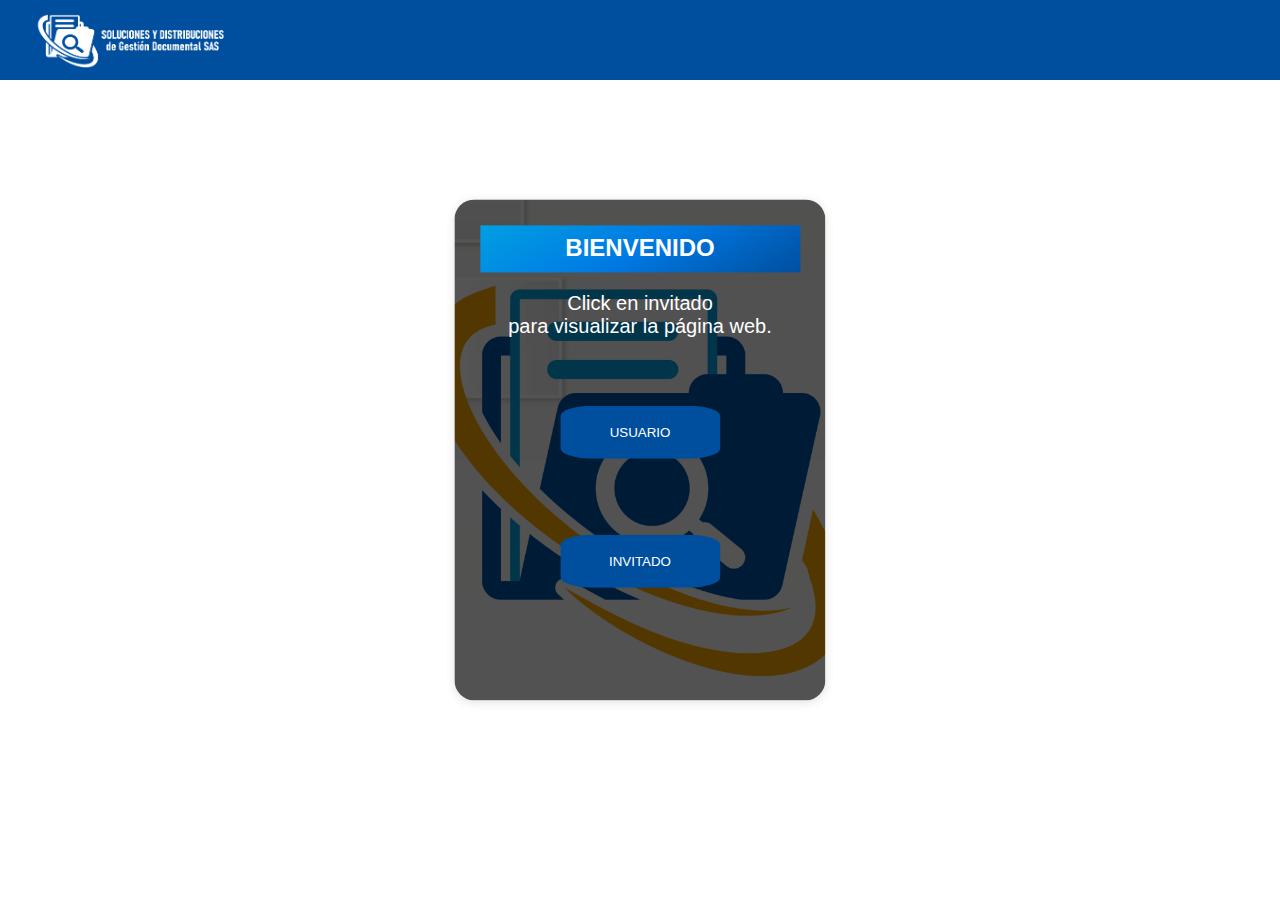
<file: index.html>
<!DOCTYPE html>
<html lang="es">

<head>
    <meta charset="UTF-8">
    <meta name="viewport" content="width=device-width, initial-scale=1.0">
    <title>G. Documental S.A.S</title>
    <link rel="icon" href="logo Soluciones PERFIL.png">
    <link rel="stylesheet" href="style_bv.css">
    <link rel="stylesheet" type="text/css" href="Iconos.css">
</head>

<body>
    <header class="header">
        <img id="logo" src="logo Soluciones Horizontal BLANCO.png"> 
    </header>
    <article>
         <div class="login-container">
            <div class="header_login">
                <h2>BIENVENIDO</h2>
            </div>
            <p>Click en invitado <br>para visualizar la página web.</p>
            <div>
                <a href="sesion.html"><button class="usuario">USUARIO</a></button>
            </div>
            <div>
                <a href="principal.html"><button class="invitado">INVITADO</a></button>
            <div>
        </div>
    </article>
</body>
</html>
</file>
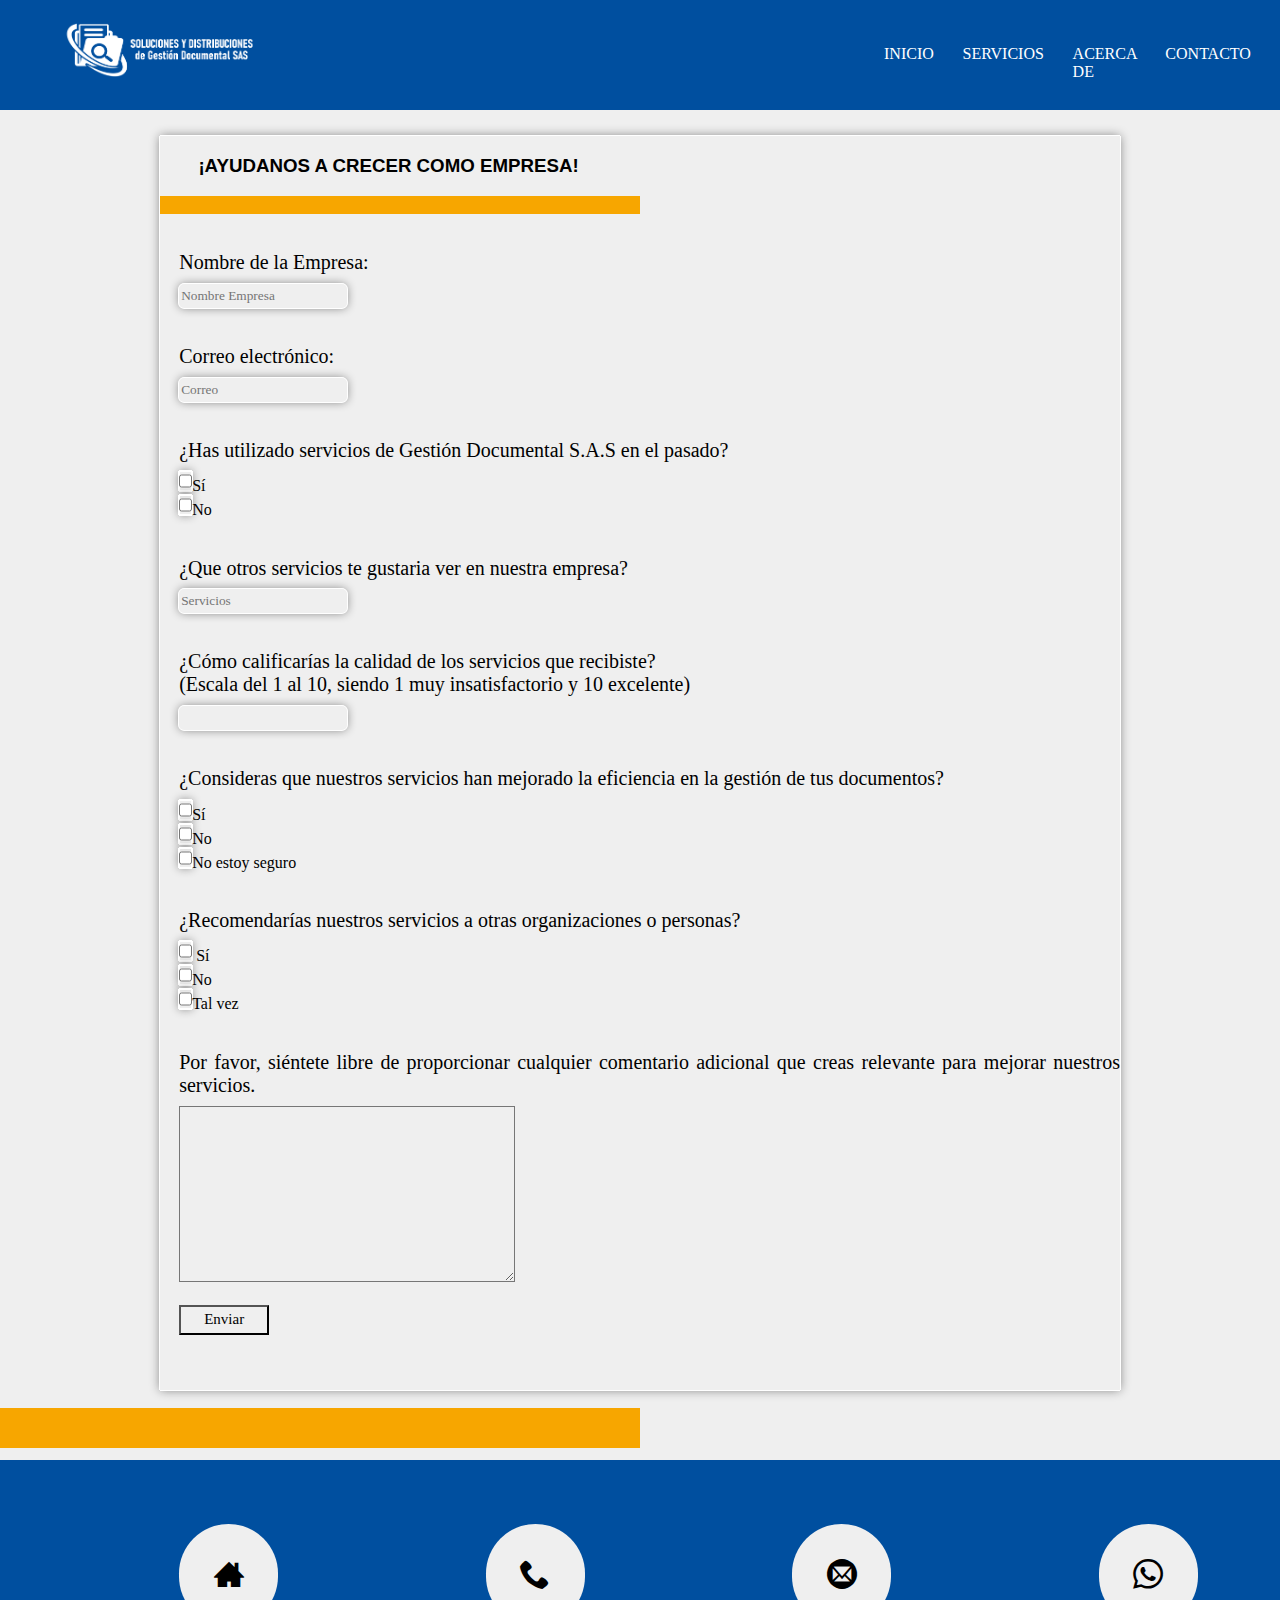
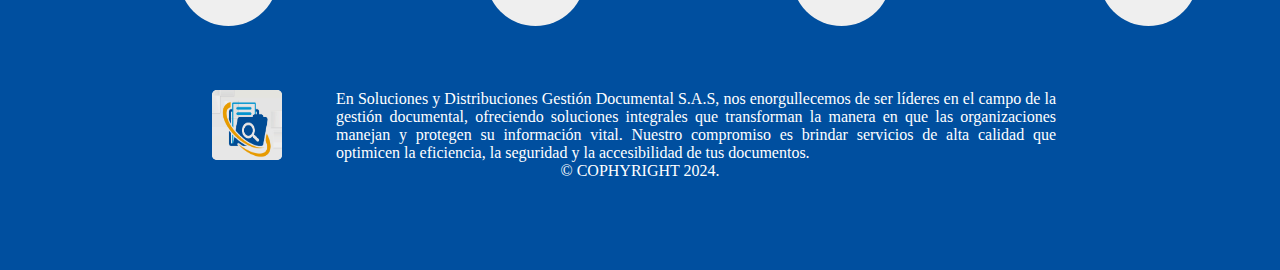
<file: Encuesta.html>
<!DOCTYPE html>
<html lang="es">

<head>
    <meta charset="UTF-8">
    <meta name="viewport" content="width=device-width, initial-scale=1.0">
    <title>G. Documental S.A.S</title>
    <link rel="icon" href="logo_sin_sombra.png">
    <link rel="stylesheet" href="Encuesta.css">
    <link rel="stylesheet" type="text/css" href="Iconos.css">
</head>

<body>
    <header class="headKFer">
        <a href="index.html"><img src="logo Soluciones Horizontal BLANCO.png" id="logo"></a>
        <nav class="barra-nav">
            <ul class="navegacion">
                <a href="index.html" class="a-off">
                    <li class="nav">INICIO</li>
                </a>
                <a href="SERVICIOS.html" class="a-off">
                    <li class="nav">SERVICIOS</li>
                </a>
                <a href="index.html" class="a-off">
                    <li class="nav">ACERCA DE</li>
                </a>
                <a href="#contacto" class="a-off">
                    <li class="nav">CONTACTO</li>
                </a>
            </ul>
        </nav>
    </header>
    <section id="fondo-3">
        <article class="box-imput">
            <h3>¡AYUDANOS A CRECER COMO EMPRESA!</h3>
            <hr class="hr-3">
            <form action="Encuesta.php" method="post">

                <label for="Empresa" class="Empresa">
                    <p class="p-text">Nombre de la Empresa:</p>
                </label>
                <input type="text" id="Empresa" name="empresa" maxlength="30" class="Empresa" placeholder="Nombre Empresa"><br>

                <label for="Correo">
                    <p class="p-text">Correo electrónico:</p>
                </label>
                <input type="email" id="Correo" name="correo" class="email" placeholder="Correo"><br>

                <label for="pregunta1">
                    <p class="p-text">¿Has utilizado servicios de Gestión Documental S.A.S en el pasado?</p>
                </label>
                <input type="checkbox" id="pregunta1_sí" name="check">Sí<br>
                <input type="checkbox" id="pregunta1_no" name="check" class="checkbox">No<br>

                <label for="Aspecto">
                    <p class="p-text">¿Que otros servicios te gustaria ver en nuestra empresa?</p>
                </label>
                <input type="text" id="Aspecto" name="text" class="text" placeholder="Servicios"><br>

                <label for="clasificacion">
                    <p class="p-text">¿Cómo calificarías la calidad de los servicios que recibiste?<br>(Escala del
                        1 al 10, siendo 1 muy insatisfactorio y 10 excelente)</p>
                </label>
                <input type="number" id="clasificacion" name="clasificacion" nim="1" max="10"><br>

                <label for="pregunta2">
                    <p class="p-text">¿Consideras que nuestros servicios han mejorado la eficiencia en la gestión de
                        tus documentos?</p>
                </label>
                <input type="checkbox" id="pregunta2_si" name="eficiencia">Sí<br>
                <input type="checkbox" id="preguntra2_no" class="checkbox" name="eficiencia">No<br>
                <input type="checkbox" id="pregunta2_no_estoy_seguro" class="checkbox" name="eficiencia">No estoy seguro<br>

                <label for="pregunta3">
                    <p class="p-text">¿Recomendarías nuestros servicios a otras organizaciones o personas?</p>
                </label>
                <input type="checkbox" id="pregunta3_si" name="recomendacion"> Sí<br>
                <input type="checkbox" id="pregunta3_no" name="recomendacion" class="checkbox">No<br>
                <input type="checkbox" id="pregunta3_tal_vez" name="recomendacion" class="checkbox">Tal vez<br>

                <label for="recomendaciones">
                    <p class="p-text">Por favor, siéntete libre de proporcionar cualquier comentario adicional
                        que creas relevante para mejorar nuestros servicios.</p>
                    </lable>
                    <textarea type="text" id="recomendaciones" name="recomendaciones" maxlength="500"
                        class="checkbox"></textarea><br>

                    <button type="submit" value="Enviar">Enviar</button>
            </form>
        </article>
    </section>
    <hr class="hr-2">
    <footer id="contacto">
        <section id="fondo-2">
            <div class="box-iconos">
                <a class="icon icon-home3" href="index.html"><span></span></a>
                <a class="icon icon-phone" href="tel:+573104858504"><span></span></a>
                <a class="icon icon-mail4" href="mailto:S.ddocumentalsas@gmail.com"><span></span></a>
                <a class="icon icon-whatsapp" href="https://wa.me/+573104858504"><span></span></a>
            </div>
            <div class="intro">
                <img src="logo_sin_sombra.png" class="in-logo">
                <p class="intro">En Soluciones y Distribuciones Gestión Documental S.A.S, nos enorgullecemos de ser
                    líderes en el campo de la gestión documental,
                    ofreciendo soluciones integrales que transforman la manera en que las organizaciones manejan y
                    protegen su información vital. Nuestro compromiso es brindar servicios de alta calidad que optimicen
                    la eficiencia, la seguridad y la accesibilidad de tus documentos.</p>
            </div>
            <div class="box-p">
                <p class="copy">© COPHYRIGHT 2024.</p>
            </div>
        </section>
    </footer>
</body>
</file>
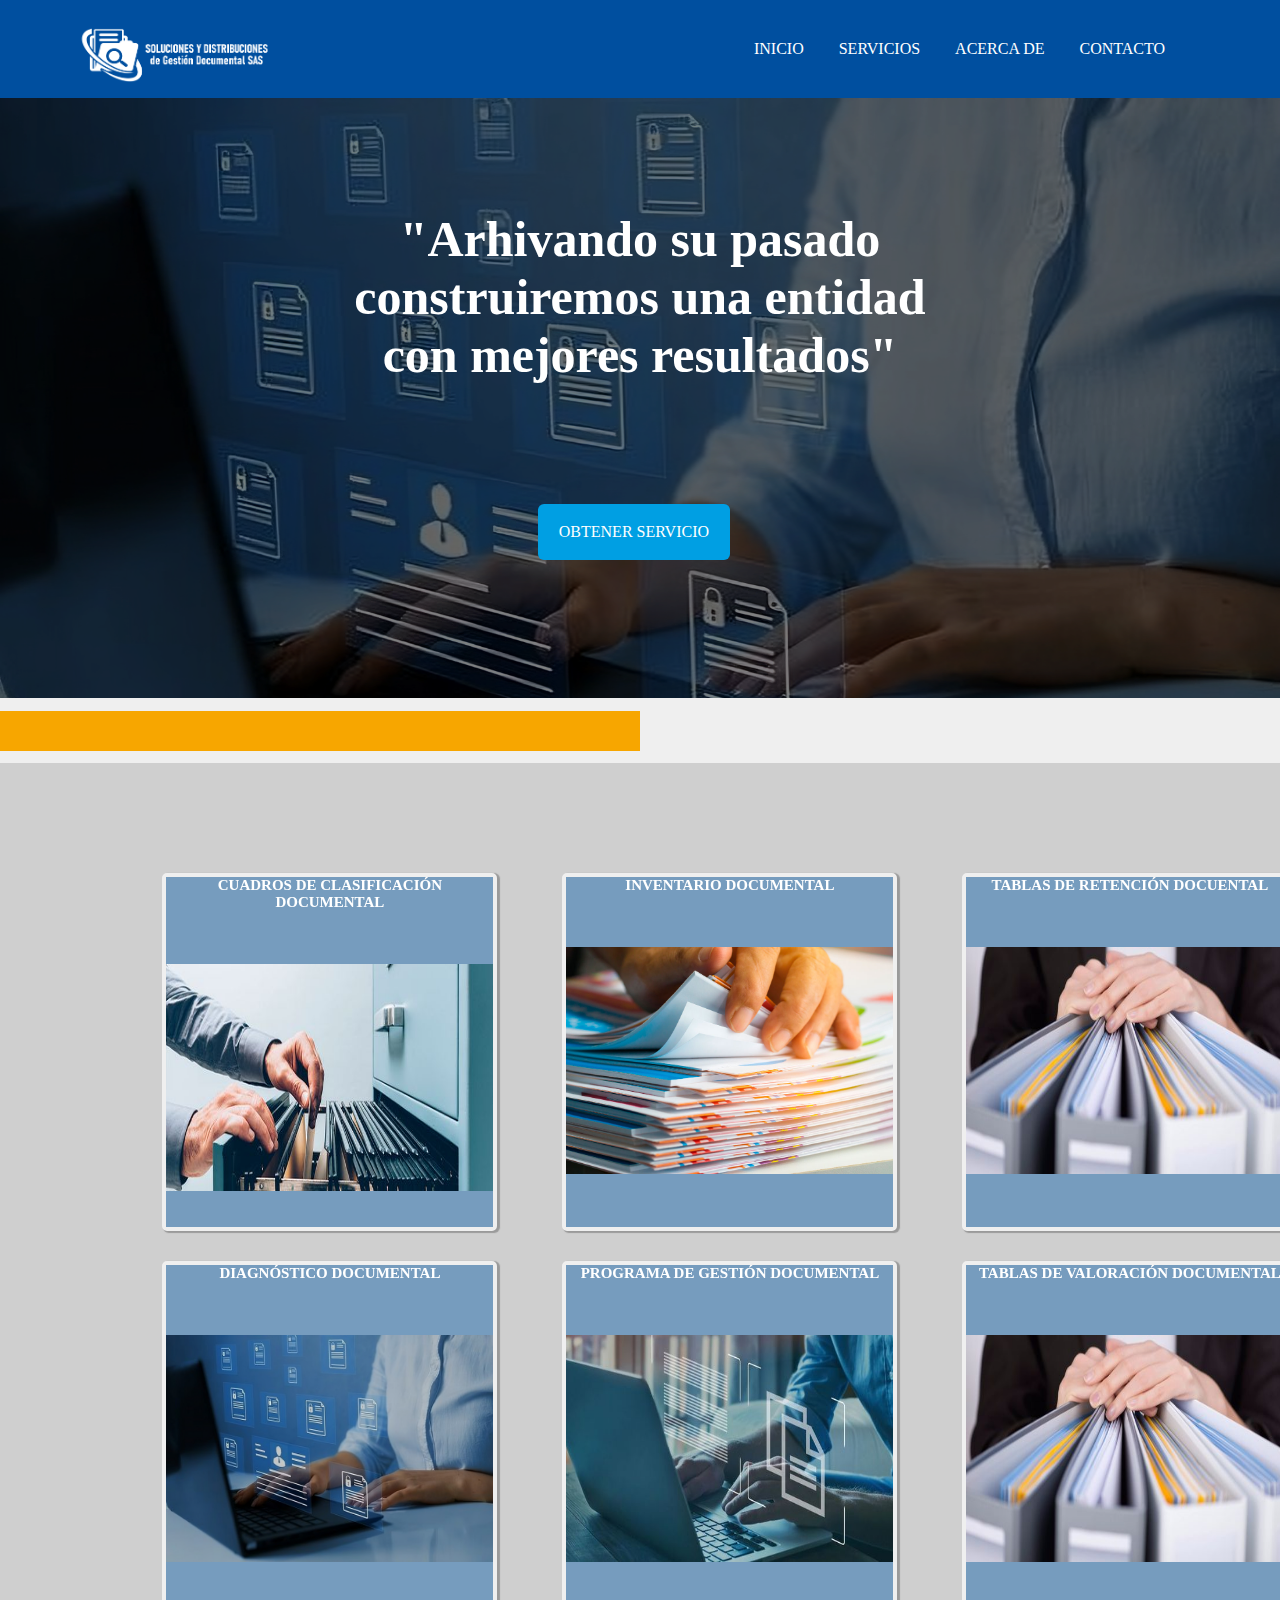
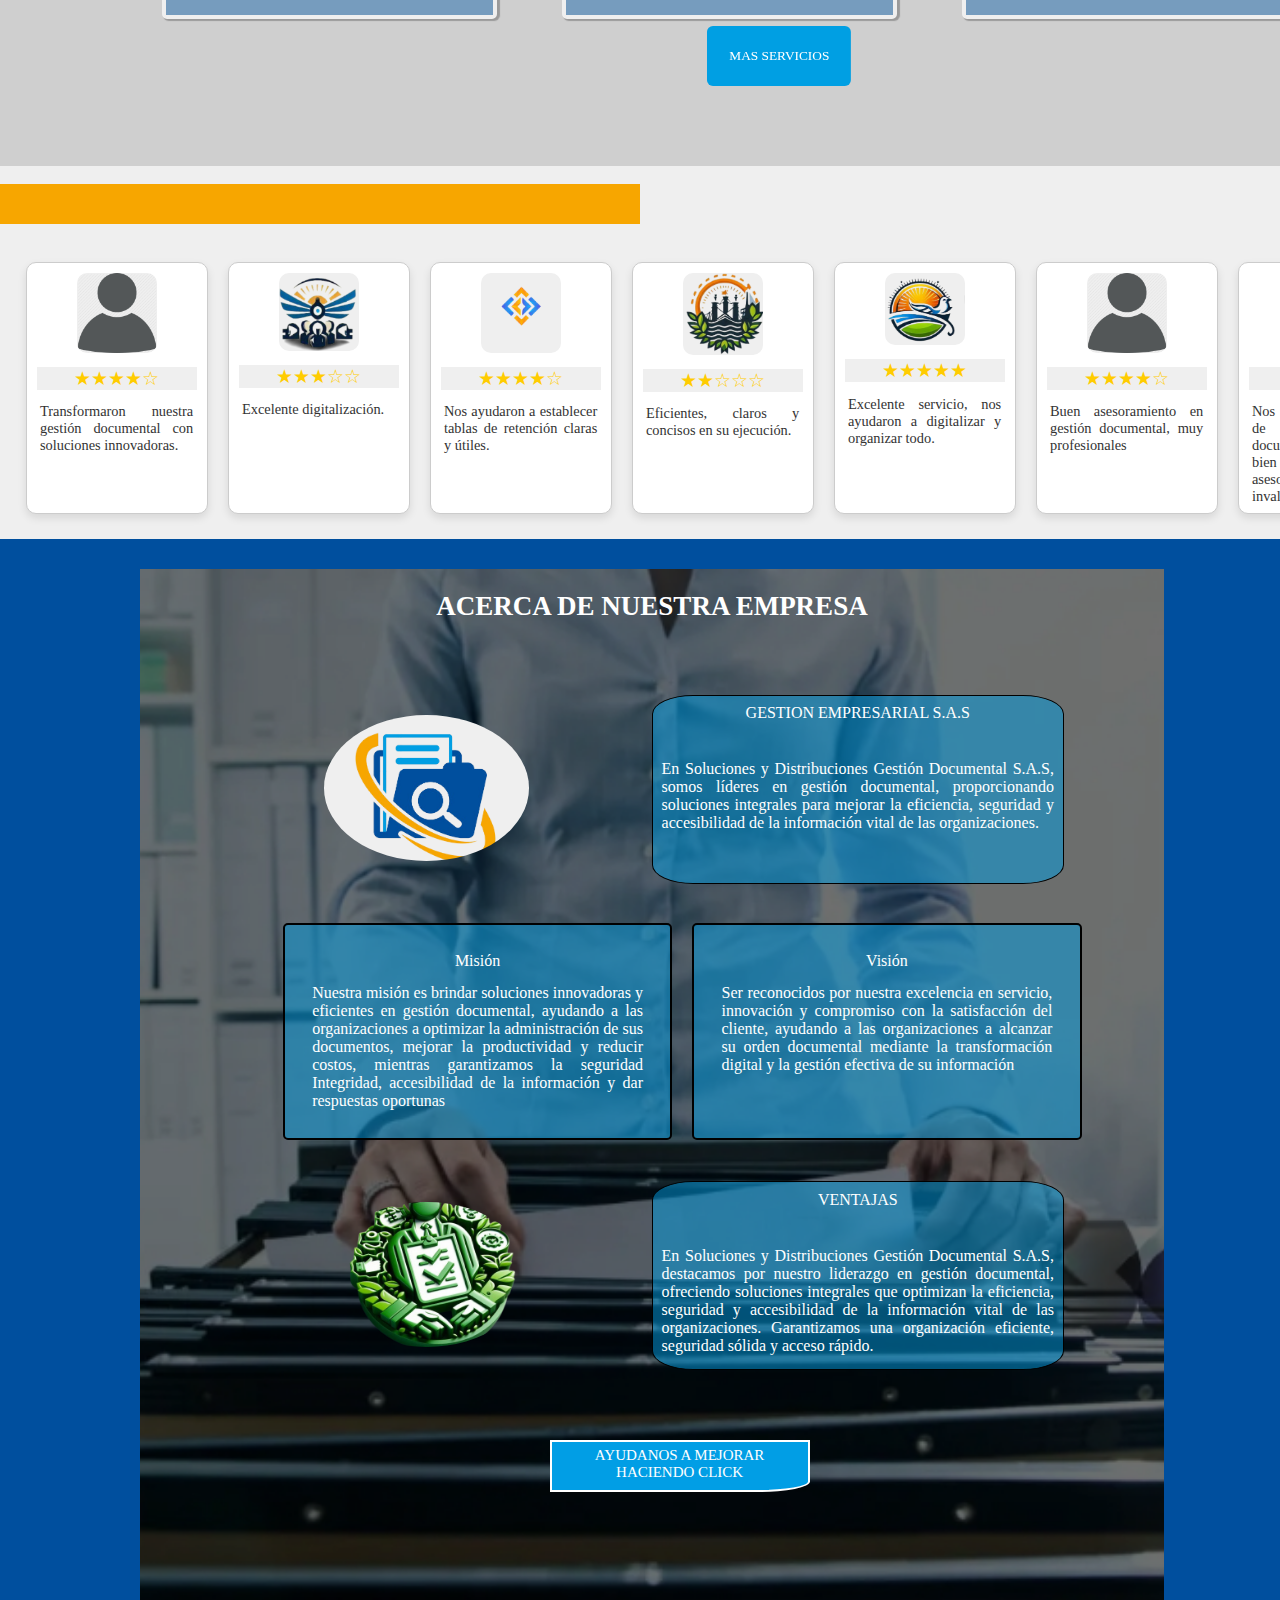
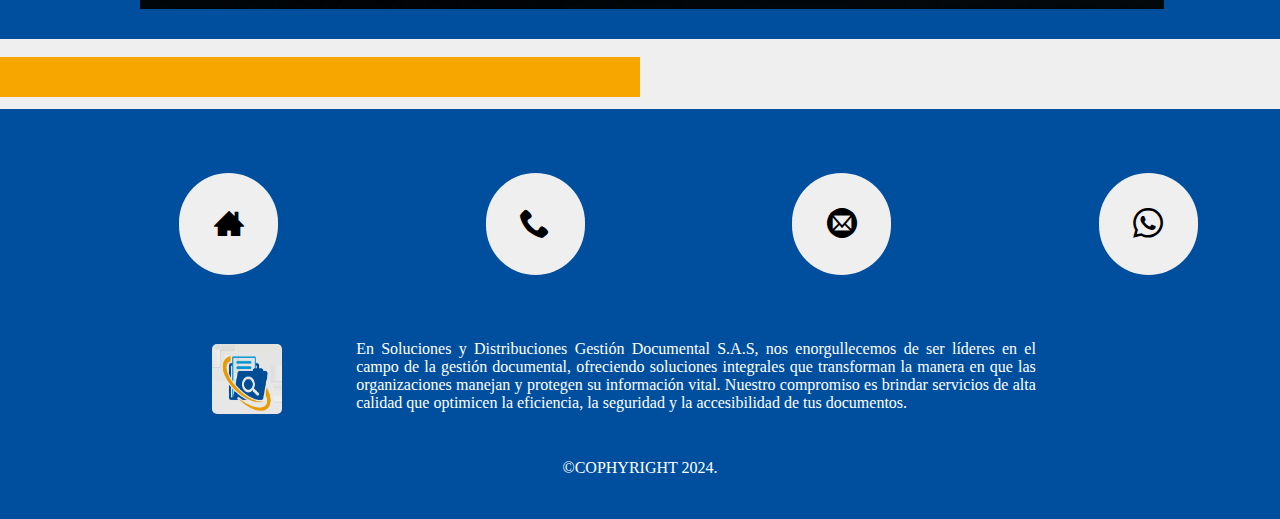
<file: principal.html>
<!DOCTYPE html>
<html lang="es">

<head>
    <meta charset="UTF-8">
    <meta name="viewport" content="width=device-width, initial-scale=1.0">
    <title>G. Documental S.A.S</title>
    <link rel="icon" href="logo_sin_sombra.png">
    <link rel="stylesheet" href="Style.css">
    <link rel="stylesheet" type="text/css" href="Iconos.css">
</head>

<body>
    <header class="headKFer">
        <img src="logo Soluciones Horizontal BLANCO.png" id="logo">
        <nav class="barra-nav">
            <ul class="navegacion">
                <a href="index.html" class="a-off">
                    <li class="nav">INICIO</li>
                </a>
                <a href="SERVICIOS.html" class="a-off">
                    <li class="nav">SERVICIOS</li>
                </a>
                <a href="#acercaDe" class="a-off">
                    <li class="nav">ACERCA DE</li>
                </a>
                <a href="#contacto" class="a-off">
                    <li class="nav">CONTACTO</li>
                </a>
            </ul>
        </nav>
    </header>
    <article>
        <div id="contenedor">
            <img src="BODY-FONDO.png" id="img-fondo">
            <div class="button-obtener">
                <a href="https://wa.me/+573104858504" class="button-servers">
                    <botton class="button-servers">OBTENER SERVICIO</botton>
                </a>
            </div>
        </div>
        <h4 class="lema">"Arhivando su pasado</h4>
        <h4 class="lema">construiremos una entidad</h4>
        <h4 class="lema">con mejores resultados"</h4>
    </article>
    <hr>
    <article id="fondo">
        <div class="caja-tarjetas">
            <div class="tarjeta">
                <div class="front">
                    <h5>CUADROS DE CLASIFICACIÓN DOCUMENTAL</h5>
                    <img src="Cuadros_clasificación.png">
                </div>
                <div class="back">
                    <p>Organiza y categoriza tu información de manera sistemática y eficiente. Optimiza tus procesos de
                        archivo y gestión, asegurando la coherencia y cumplimiento normativo. Simplifica la búsqueda y
                        recuperación de documentos clave.</p>
                    <a href="https://wa.me/+573104858504"><button class="tarjeta-obtener">OBTENER</a></button>
                    <button class="tarjeta-mas_informacion"><a href="SERVICIOS.html">MÁS INFORMACIÓN</a></button>
                </div>
            </div>
            <div class="tarjeta">
                <div class="front">
                    <h5>INVENTARIO DOCUMENTAL</h5>
                    <img src="inventario-documental.png">
                </div>
                <div class="back">
                    <p>Simplifica la gestión de tus documentos mediante una organización sistemática y eficiente.
                        Optimiza la ubicación y seguimiento de cada documento, asegurando una gestión transparente y
                        cumplimiento normativo. Agiliza la búsqueda y recuperación de información clave.</p>
                    <a href="https://wa.me/+573104858504"><button class="tarjeta-obtener">OBTENER</a></button>
                    <button class="tarjeta-mas_informacion"><a href="SERVICIOS.html">MÁS INFORMACIÓN</a></button>
                </div>
            </div>
            <div class="tarjeta">
                <div class="front">
                    <h5>TABLAS DE RETENCIÓN DOCUENTAL</h5>
                    <img src="tablas-reteencion.jpeg">
                </div>
                <div class="back">
                    <p>Simplifica la gestión de documentos con una estructura organizativa clara y sistemática. Optimiza
                        la retención y disposición de documentos, garantizando el cumplimiento normativo y la eficiencia
                        operativa. Facilita la identificación y eliminación segura de documentos obsoletos, mientras
                        proteges la información vital.</p>
                    <a href="https://wa.me/+573104858504"><button class="tarjeta-obtener">OBTENER</a></button>
                    <button class="tarjeta-mas_informacion"><a href="SERVICIOS.html">MÁS INFORMACIÓN</a></button>
                </div>
            </div>
            <div class="tarjeta">
                <div class="front">
                    <h5>DIAGNÓSTICO DOCUMENTAL</h5>
                    <img src="BODY-FONDO.png">
                </div>
                <div class="back">
                    <p>Identifica áreas de mejora y oportunidades para optimizar la organización, seguridad y
                        accesibilidad de tus documentos. Te proporcionaremos recomendaciones
                        personalizadas para fortalecer tus prácticas documentales y cumplir con los estándares
                        normativos.</p>
                    <a href="https://wa.me/+573104858504"><button class="tarjeta-obtener">OBTENER</a></button>
                    <button class="tarjeta-mas_informacion"><a href="SERVICIOS.html">MÁS INFORMACIÓN</a></button>
                </div>
            </div>
            <div class="tarjeta">
                <div class="front">
                    <h5>PROGRAMA DE GESTIÓN DOCUMENTAL</h5>
                    <img src="PROGRAMA.png">
                </div>
                <div class="back">
                    <p>Te ayudamos a optimizar la eficiencia, la seguridad y la accesibilidad de tus documentos. Desde
                        la creación y clasificación hasta la retención y eliminación segura, nuestro programa te
                        proporciona las herramientas y el apoyo necesarios para una gestión documental efectiva.</p>
                    <a href="https://wa.me/+573104858504"><button class="tarjeta-obtener">OBTENER</a></button>
                    <button class="tarjeta-mas_informacion"><a href="SERVICIOS.html">MÁS INFORMACIÓN</a></button>
                </div>
            </div>
            <div class="tarjeta">
                <div class="front">
                    <h5>TABLAS DE VALORACIÓN DOCUMENTAL</h5>
                    <img src="tablas-reteencion.jpeg">
                </div>
                <div class="back">
                    <p>Nuestras tablas te permiten clasificar y retener la información de manera adecuada y eficiente.
                        Con un enfoque personalizado, te ayudamos a identificar qué documentos deben conservarse y por
                        cuánto tiempo, y cuáles pueden ser eliminados de manera segura.</p>
                    <a href="https://wa.me/+573104858504"><button class="tarjeta-obtener">OBTENER</a></button>
                    <button class="tarjeta-mas_informacion"><a href="SERVICIOS.html">MÁS INFORMACIÓN</a></button>
                </div>
            </div>
         <a href="SERVICIOS.html" class="mas_servicios_a">
            <button class="mas_servicios">MAS SERVICIOS</button>
         </a>
        </div>
    </article>
    <hr class="hr-2">
    <article alt="here reseñas">
        <div class="carousel-container">
            <div class="carousel">
                <div class="card">
                    <img src="unknown-person.png" alt="Empresa 1">
                    <div class="stars">
                        ★★★★☆
                    </div>
                    <p> Transformaron nuestra gestión documental con soluciones innovadoras.</p>
                </div>
                <div class="card">
                    <img src="empresa1.png" alt="Empresa 2">
                    <div class="stars">
                        ★★★☆☆
                    </div>
                    <p>Excelente digitalización.</p>
                </div>
                <div class="card">
                    <img src="empresa2.png" alt="Empresa 3">
                    <div class="stars">
                        ★★★★☆
                    </div>
                    <p> Nos ayudaron a establecer tablas de retención claras y útiles.</p>
                </div>
                <div class="card">
                    <img src="empresa3.png" alt="Empresa 4">
                    <div class="stars">
                        ★★☆☆☆
                    </div>
                    <p>Eficientes, claros y concisos en su ejecución. </p>
                </div>
                <div class="card">
                    <img src="empresa10.png" alt="Empresa 5">
                    <div class="stars">
                        ★★★★★
                    </div>
                    <p>Excelente servicio, nos ayudaron a digitalizar y organizar todo.</p>
                </div>
                <div class="card">
                    <img src="unknown-person.png" alt="Empresa 6">
                    <div class="stars">
                        ★★★★☆
                    </div>
                    <p>Buen asesoramiento en gestión documental, muy profesionales</p>
                </div>
                <div class="card">
                    <img src="empresa5.png" alt="Empresa 7">
                    <div class="stars">
                        ★★★☆☆
                    </div>
                    <p>Nos brindaron un cuadro de clasificación documental completo y bien estructurado. Su asesoramiento fue invaluable. </p>
                </div>
                <div class="card">
                    <img src="empresa6.png" alt="Empresa 7">
                    <div class="stars">
                        ★★★☆☆
                    </div>
                    <p>Simplificaron nuestra gestión de documentos.</p>
                </div>
                <div class="card">
                    <img src="empresa7.png" alt="Empresa 7">
                    <div class="stars">
                        ★★★☆☆
                    </div>
                    <p>Su atención al cliente los caracterizó por una buena gestión. </p>
                </div>
                <div class="card">
                    <img src="empresa8.png" alt="Empresa 7">
                    <div class="stars">
                        ★★★☆☆
                    </div>
                    <p> Buena solución para la digitalización de documentos antiguos.</p>
                </div>
            </div>
        </div>
    </article>
    <article>
        <div class="background-2">
            <div class="box" id="acercaDe">
                <p class="company">
                    ACERCA DE NUESTRA EMPRESA
                </p>
                <div class="contenedor">
                    <div class="izquierda" id="izquierda2"></div>
                    <div class="derecha" id="derecha1">
                        <p class="name">GESTION EMPRESARIAL S.A.S</p><br>
                        <p>En Soluciones y Distribuciones Gestión Documental S.A.S, somos líderes en gestión documental,
                            proporcionando soluciones integrales para mejorar la eficiencia, seguridad y accesibilidad
                            de la
                            información vital de las organizaciones.</p>
                    </div>
                </div>
               <div id="box_mayor">
                    <div class="mision">
                        <p class="name">Misión</p>
                        <p class="txt_empresa">Nuestra misión es brindar soluciones innovadoras y eficientes en gestión 
                            documental, ayudando a las organizaciones a optimizar la administración de sus documentos, mejorar la productividad y reducir costos, mientras garantizamos la seguridad 
                            Integridad, accesibilidad de la información y dar respuestas oportunas</p>
                    </div>
                    <div class="vision">
                        <p class="name">Visión</p>
                        <p class="txt_empresa">Ser reconocidos por nuestra excelencia en servicio, innovación y compromiso con
                             la satisfacción del cliente, ayudando a las organizaciones a alcanzar su orden 
                             documental mediante la transformación digital y la gestión efectiva de su información</p>
                    </div>
               </div>
                <div class="contenedor" id="box-pros">
                    <div class="izquierda1"></div>
                    <div class="derecha">
                        <p class="name">VENTAJAS</p><br>
                        <p>
                            En Soluciones y Distribuciones Gestión Documental S.A.S, destacamos por nuestro liderazgo en gestión
                            documental, ofreciendo soluciones integrales que optimizan la eficiencia, seguridad y
                            accesibilidad de la información vital de las organizaciones. Garantizamos una organización
                            eficiente, seguridad sólida y acceso rápido.
                        </p>
                    </div>
                </div>
                <div class="box-opinion">
                    <a href="Encuesta.html">
                        <button class="opinion">AYUDANOS A MEJORAR<br>HACIENDO CLICK</button>
                    </a>
                </div>
            </div>
        </div>
    </article>
    <hr class="hr-2">
    <footer id="contacto">
        <section id="fondo-2">
            <div class="box-iconos">
                <a class="icon icon-home3" href="index.html"><span></span></a>
                <a class="icon icon-phone" href="tel:+573104858504"><span></span></a>
                <a class="icon icon-mail4" href="mailto:S.ddocumentalsas@gmail.com"><span></span></a>
                <a class="icon icon-whatsapp" href="https://wa.me/+573104858504"><span></span></a>
            </div>
            <div class="intro">
                <img src="logo_sin_sombra.png" class="in-logo">
                <p class="intro" id="text_in">En Soluciones y Distribuciones Gestión Documental S.A.S, nos enorgullecemos de ser
                    líderes en el campo de la gestión documental,
                    ofreciendo soluciones integrales que transforman la manera en que las organizaciones manejan y
                    protegen su información vital. Nuestro compromiso es brindar servicios de alta calidad que optimicen
                    la eficiencia, la seguridad y la accesibilidad de tus documentos.</p>
            </div>
            <div class="box-p">
                <p class="copy">©COPHYRIGHT 2024.</p>
            </div>
        </section>
    </footer>
    <script src="p_script.js"></script>
</body>
</html>
</file>
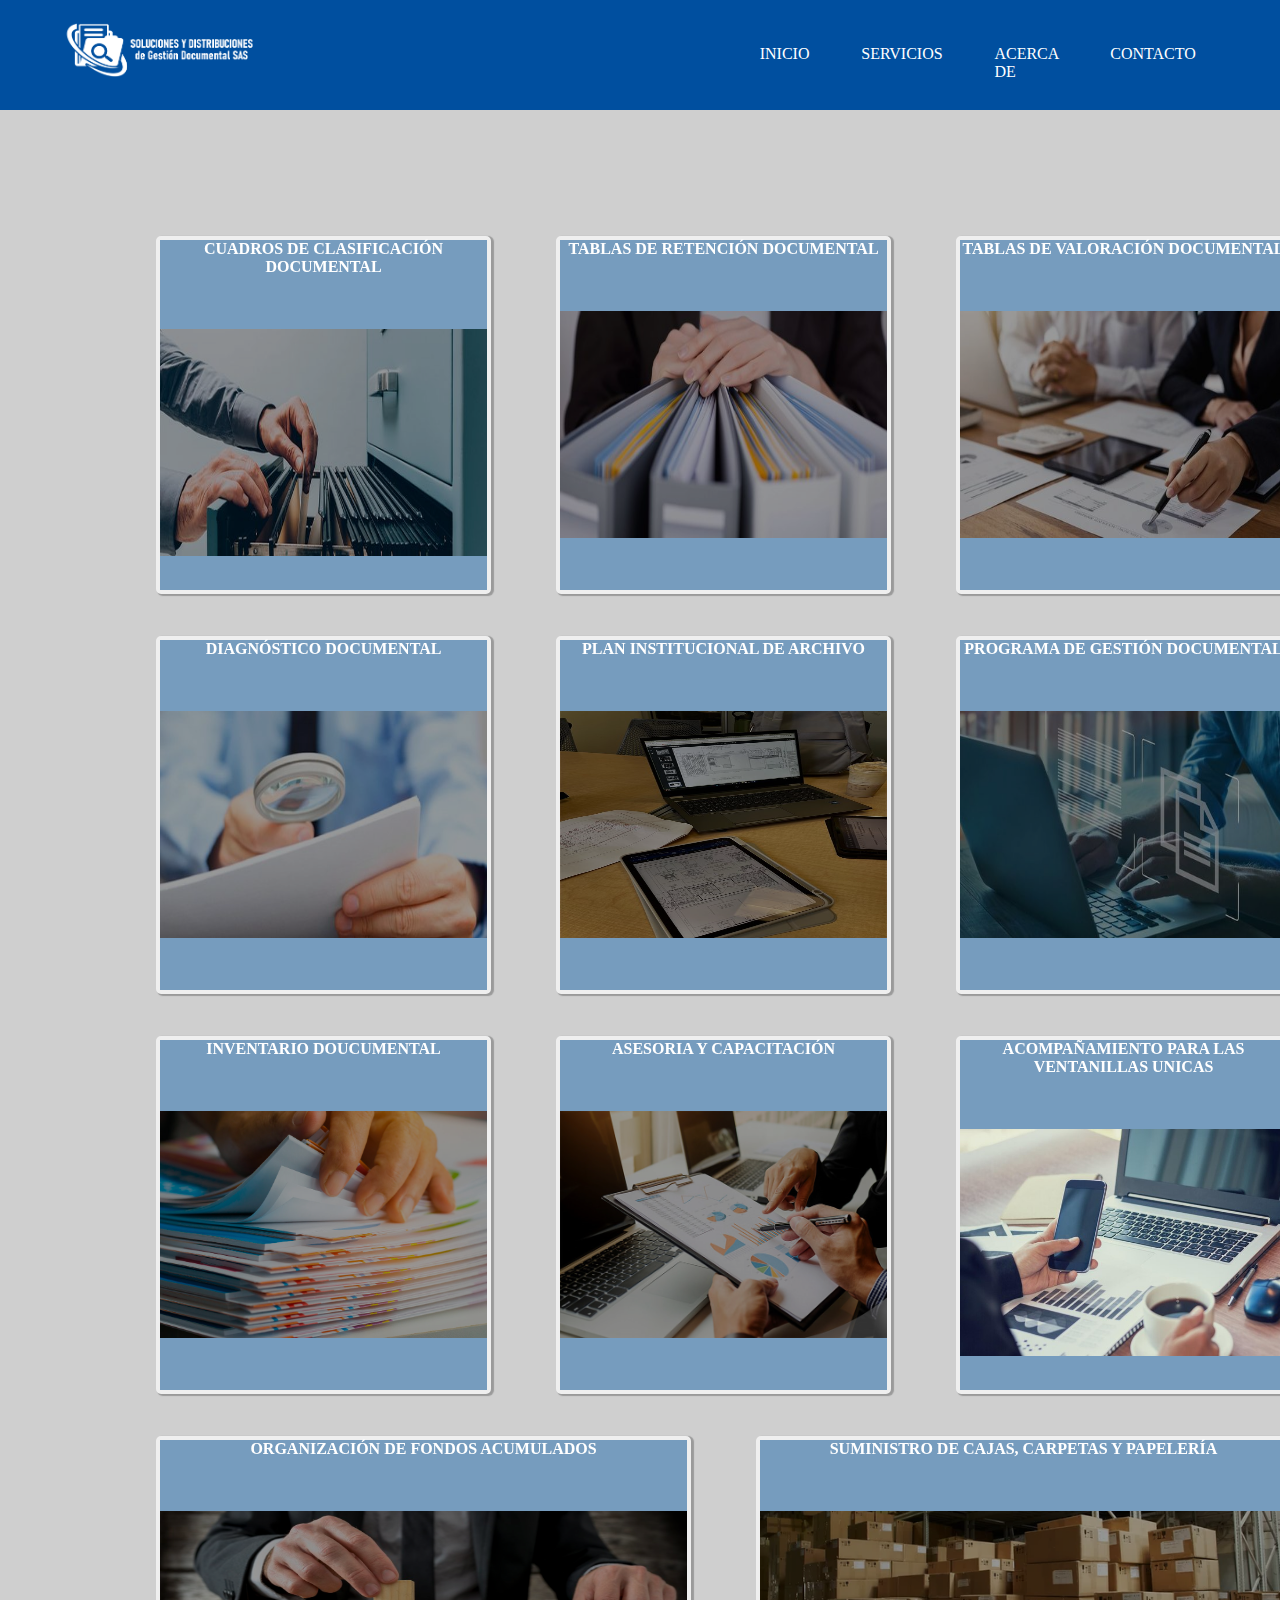
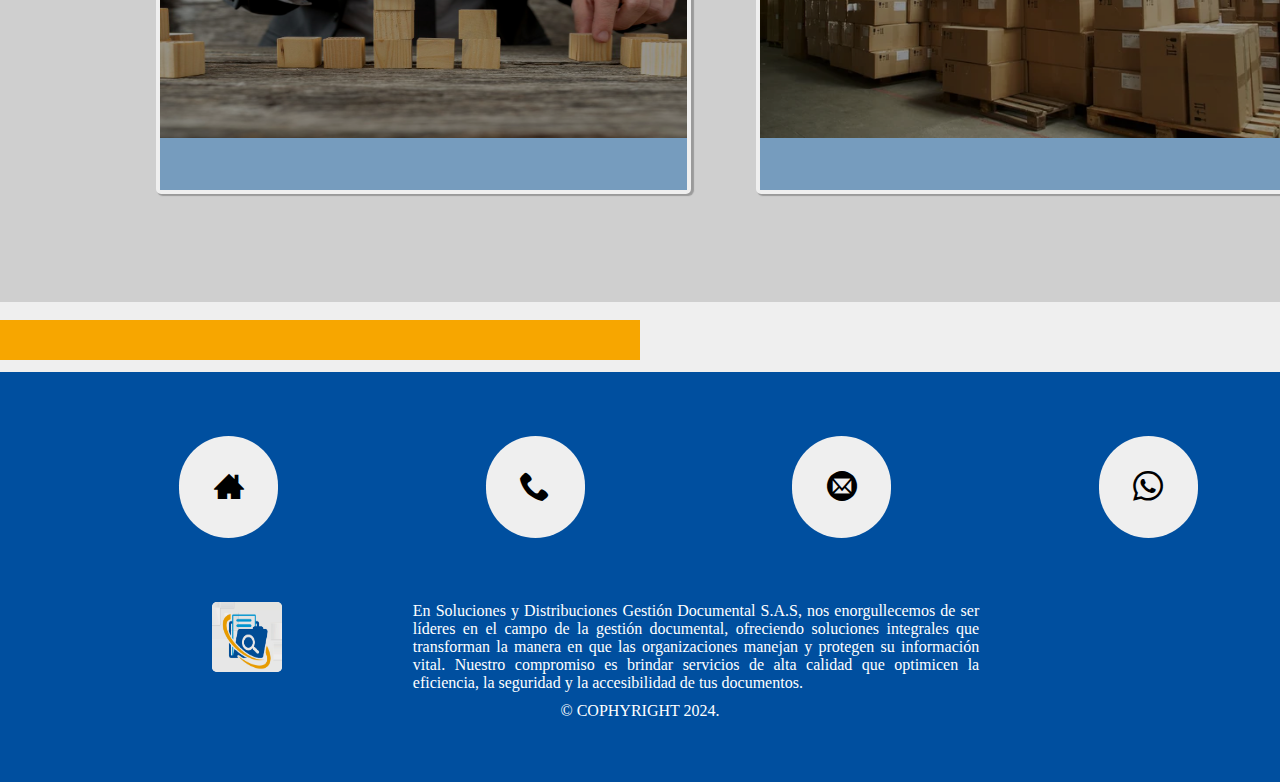
<file: SERVICIOS.html>
<!DOCTYPE html>
<html lang="es">

<head>
    <meta charset="UTF-8">
    <meta name="viewport" content="width=device-width, initial-scale=1.0">
    <title>G. Documental S.A.S</title>
    <link rel="icon" href="logo_sin_sombra.png">
    <link rel="stylesheet" href="Ser_Style.css">
    <link rel="stylesheet" type="text/css" href="Iconos.css">
</head>

<body>
    <header class="headKFer">
        <a href="index.html"><img src="logo Soluciones Horizontal BLANCO.png" id="logo"></a>
        <nav class="barra-nav">
            <ul class="navegacion">
                <a href="index.html" class="a-off">
                    <li class="nav">INICIO</li>
                </a>
                <a href="SERVICIOS.html" class="a-off">
                    <li class="nav">SERVICIOS</li>
                </a>
                <a href="principal.html" class="a-off">
                    <li class="nav">ACERCA DE</li>
                </a>
                <a href="#contacto" class="a-off">
                    <li class="nav">CONTACTO</li>
                </a>
            </ul>
        </nav>
    </header>
    <article id="fondo">
        <div class="caja-tarjetas">
            <div class="tarjeta">
                <div class="front">
                    <h4>CUADROS DE CLASIFICACIÓN DOCUMENTAL</h4>
                    <img src="Cuadros_clasificación.png" class="IMG-tarjetas">
                </div>
                <div class="back">
                    <p>Organiza y categoriza tu información de manera sistemática y eficiente. Optimiza tus procesos de
                        archivo y gestión, asegurando la coherencia y cumplimiento normativo. Simplifica la búsqueda y
                        recuperación de documentos clave.</p>
                    <a href="https://wa.me/+573104858504"><button class="tarjeta-obtener">OBTENER</a></button>
                </div>
            </div>
            <div class="tarjeta">
                <div class="front">
                    <h4>TABLAS DE RETENCIÓN DOCUMENTAL</h4>
                    <img src="tablas-reteencion.jpeg" class="IMG-tarjetas">
                </div>
                <div class="back">
                    <p>Simplifica la gestión de documentos con una estructura organizativa clara y sistemática. Optimiza
                        la retención y disposición de documentos, garantizando el cumplimiento normativo y la eficiencia
                        operativa. Facilita la identificación y eliminación segura de documentos obsoletos, mientras
                        proteges la información vital.</p>
                    <a href="https://wa.me/+573104858504"><button class="tarjeta-obtener">OBTENER</a></button>
                </div>
            </div>
            <div class="tarjeta">
                <div class="front">
                    <h4>TABLAS DE VALORACIÓN DOCUMENTAL</h4>
                    <img src="VALORACIÓNDOCUMENTAL.png" class="IMG-tarjetas">
                </div>
                <div class="back">
                    <p>Nuestras tablas te permiten clasificar y retener la información de manera adecuada y eficiente.
                        Con un enfoque personalizado, te ayudamos a identificar qué documentos deben conservarse y por
                        cuánto tiempo, y cuáles pueden ser eliminados de manera segura.</p>
                    <a href="https://wa.me/+573104858504"><button class="tarjeta-obtener">OBTENER</a></button>
                </div>
            </div>
            <div class="tarjeta">
                <div class="front">
                    <h4>DIAGNÓSTICO DOCUMENTAL</h4>
                    <img src="DIAGNOSTICO DOCUMENTAL.png" class="IMG-tarjetas">
                </div>
                <div class="back">
                    <p>Identifica áreas de mejora y oportunidades para optimizar la organización, seguridad y
                        accesibilidad de tus documentos. Te proporcionaremos recomendaciones
                        personalizadas para fortalecer tus prácticas documentales y cumplir con los estándares
                        normativos.</p>
                    <a href="https://wa.me/+573104858504"><button class="tarjeta-obtener">OBTENER</a></button>
                </div>
            </div>
            <div class="tarjeta">
                <div class="front">
                    <h4>PLAN INSTITUCIONAL DE ARCHIVO</h4>
                    <img src="PLAN INS.png" class="IMG-tarjetas">
                </div>
                <div class="back">
                    <p>Este plan, diseñado específicamente para las necesidades de tu institución, establece una hoja de
                        ruta clara para la gestión integral de tus archivos. Desde la creación y organización hasta la
                        conservación y disposición final, nuestro plan abarca todos los aspectos clave de la gestión
                        documental. Con un enfoque en la eficiencia, la seguridad y el cumplimiento normativo</p>
                    <a href="https://wa.me/+573104858504"><button class="tarjeta-obtener">OBTENER</a></button>
                </div>
            </div>
            <div class="tarjeta">
                <div class="front">
                    <h4>PROGRAMA DE GESTIÓN DOCUMENTAL</h4>
                    <img src="PROGRAMA.png" class="IMG-tarjetas
                    ">
                </div>
                <div class="back">
                    <p>Te ayudamos a optimizar la eficiencia, la seguridad y la accesibilidad de tus documentos. Desde
                        la creación y clasificación hasta la retención y eliminación segura, nuestro programa te
                        proporciona las herramientas y el apoyo necesarios para una gestión documental efectiva.</p>
                    <a href="https://wa.me/+573104858504"><button class="tarjeta-obtener">OBTENER</a></button>
                </div>
            </div>
            <div class="tarjeta">
                <div class="front">
                    <h4>INVENTARIO DOUCUMENTAL</h4>
                    <img src="inventario-documental.png" class="IMG-tarjetas">
                </div>
                <div class="back">
                    <p>Simplifica la gestión de tus documentos mediante una organización sistemática y eficiente.
                        Optimiza la ubicación y seguimiento de cada documento, asegurando una gestión transparente y
                        cumplimiento normativo. Agiliza la búsqueda y recuperación de información clave.</p>
                    <a href="https://wa.me/+573104858504"><button class="tarjeta-obtener">OBTENER</a></button>
                </div>
            </div>
            <div class="tarjeta">
                <div class="front">
                    <h4>ASESORIA Y CAPACITACIÓN</h4>
                    <img src="asesoria.png" class="IMG-tarjetas">
                </div>
                <div class="back">
                    <p>Te brindaramos asesoramiento especializado y te proporcionarán las herramientas y conocimientos
                        necesarios para mejorar la eficiencia, la seguridad y la accesibilidad de tus documentos. Con
                        nuestra capacitación, tu equipo estará preparado para enfrentar los desafíos de la gestión
                        documental de manera efectiva y confiada.</p>
                    <a href="https://wa.me/+573104858504"><button class="tarjeta-obtener">OBTENER</a></button>>
                </div>
            </div>
            <div class="tarjeta">
                <div class="front">
                    <h4>ACOMPAÑAMIENTO PARA LAS VENTANILLAS UNICAS</h4>
                    <img src="ventanilla.png">
                </div>
                <div class="back">
                    <p>Te guiaremos desde la planificación hasta la optimización, garantizando una implementación
                        exitosa.
                        Recibirás asesoramiento personalizado y capacitación para un funcionamiento eficiente. </p>
                    <a href="https://wa.me/+573104858504"><button class="tarjeta-obtener">OBTENER</a></button>
                </div>
            </div>
            <div class="tarjeta">
                <div class="front">
                    <h4>ORGANIZACIÓN DE FONDOS ACUMULADOS</h4>
                    <img src="fondos acumulados.png" class="IMG-tarjetas">
                </div>
                <div class="back">
                    <p>Entendemos que tu organización y el cumplimiento normativo son fundamentales para tu éxito. Por
                        eso, te ofrecemos una solución completa y personalizada para organizar todos tus archivos de
                        manera eficiente. Nuestro enfoque creativo y experto te ayuda a transformar el caos en orden,
                        garantizando que cada documento esté en su lugar y que cumplas con todas las normativas.</p>
                    <a href="https://wa.me/+573104858504"><button class="tarjeta-obtener">OBTENER</a></button>
                </div>
            </div>
            <div class="tarjeta">
                <div class="front">
                    <h4>SUMINISTRO DE CAJAS, CARPETAS Y PAPELERÍA</h4>
                    <img src="SUMINISTROS DE CAJAS.png" class="IMG-tarjetas">
                </div>
                <div class="back">
                    <p>En nuestra empresa, nos enorgullecemos de ofrecerte una amplia gama de suministros de oficina,
                        incluyendo cajas, carpetas y papelería, diseñados para satisfacer todas tus necesidades. Desde
                        cajas de archivo duraderas y resistentes hasta carpetas organizativas de alta calidad y una
                        variedad de papelería funcional.</p>
                    <a href="https://wa.me/+573104858504"><button class="tarjeta-obtener">OBTENER</a></button>
                </div>
            </div>
        </div>
    </article>
    <hr class="hr-2">
    <footer id="contacto">
        <section id="fondo-2">
            <div class="box-iconos">
                <a class="icon icon-home3" href="index.html"><span></span></a>
                <a class="icon icon-phone" href="tel:+573104858504"><span></span></a>
                <a class="icon icon-mail4" href="mailto:S.ddocumentalsas@gmail.com"><span></span></a>
                <a class="icon icon-whatsapp" href="https://wa.me/+573104858504"><span></span></a>
            </div>
            <div class="intro">
                <img src="logo_sin_sombra.png" class="in-logo">
                <p class="intro">En Soluciones y Distribuciones Gestión Documental S.A.S, nos enorgullecemos de ser
                    líderes en el campo de la gestión documental,
                    ofreciendo soluciones integrales que transforman la manera en que las organizaciones manejan y
                    protegen su información vital. Nuestro compromiso es brindar servicios de alta calidad que optimicen
                    la eficiencia, la seguridad y la accesibilidad de tus documentos.</p>
            </div>
            <div class="box-p">
                <p class="copy">© COPHYRIGHT 2024.</p>
            </div>
        </section>
    </footer>
</body>
</file>
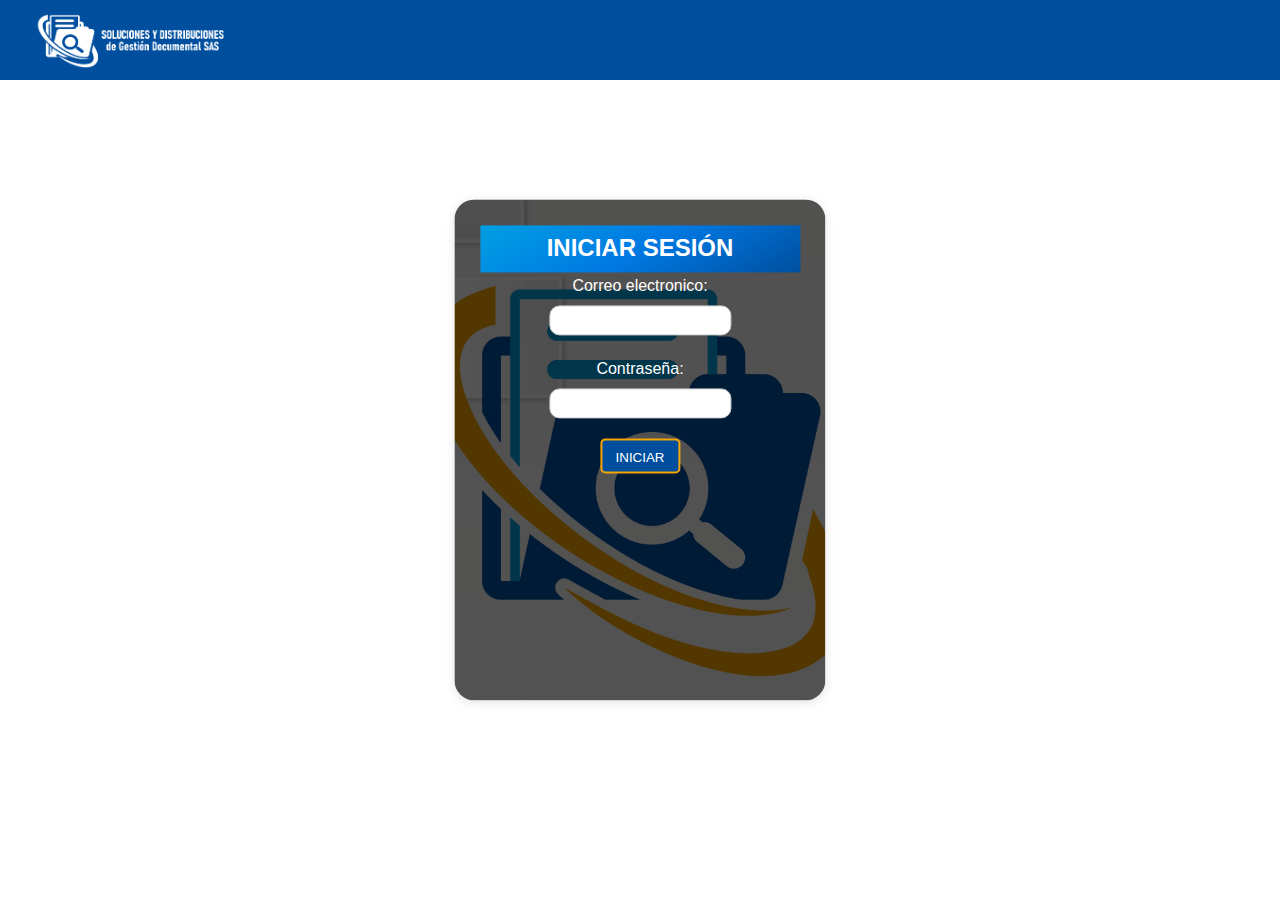
<file: sesion.html>
<!DOCTYPE html>
<html lang="es">

<head>
    <meta charset="UTF-8">
    <meta name="viewport" content="width=device-width, initial-scale=1.0">
    <title>G. Documental S.A.S</title>
    <link rel="icon" href="logo Soluciones PERFIL.png">
    <link rel="stylesheet" href="style_son.css">
    <link rel="stylesheet" type="text/css" href="Iconos.css">
</head>

<body>
    <header class="header">
        <img id="logo" src="logo Soluciones Horizontal BLANCO.png"> 
    </header>
    <article>
         <div class="login-container">
            <div class="header_login">
                <h2>INICIAR SESIÓN</h2>
            </div>
            <form id="formulario">
                <div class="field"> 
                    <label for="email" >Correo electronico:</label>
                    <input type="email" id="correo" name="correo">
                </div>
                <div class="field">
                    <label for="password">Contraseña:</label>
                    <input type="password" id="password" name="password">
                </div>
                <button type="submit">INICIAR</button>
            </form>
            
        </div>
        <div id="mensaje"></div>
    </article>

    <script src="script.js"></script>
</body>
</html>
</file>
<file: style_bv.css>
body {
    font-family: Arial, sans-serif;
    height: 100vh;
    margin: 0;
    padding: 0%;
}

.header {
    width: 100%;
    height: 80px;
    background-color: #004f9f;
}

#logo {
    border-radius: 5px;
    position: relative;
    margin: 0.5% 0% 0% 2%;
    width: 210px;
    height: 70px;
    float: inline-start;
    display: block;
    background-color: transparent;    
}

.login-container{
    animation: aparecer 8s 2s infinite alternate-reverse;
    overflow: hidden;
    background-image: url(logo\ Soluciones\ PERFIL.png);
    background-size: cover;
    background-position: center;
    border-radius: 20px;
    box-shadow: 0 2px 10px rgba(0, 0, 0, 0.1);
    width: 25%;
    height: 50%;
    text-align: center;
    position: absolute; /* Posición absoluta para permitir el uso de transform */
    top: 50%;
    left: 50%;
    transform: translate(-50%, -50%);
}

.header_login{
    background-image: linear-gradient(
        150deg,
        #009fe3,
        #0079e3,
        #004f9f
    );
    padding: 3%;
    max-width: 100%;
}

p {
   color: white;
   font-size: 20px;
}

h2 {
    color: white;
    margin: 0%;
    padding: 0%;
    font-family:'Lucida Sans', 'Lucida Sans Regular', 'Lucida Grande', 'Lucida Sans Unicode', Geneva, Verdana, sans-serif;
}

@keyframes aparecer {
    0% {
        border-top: 3px #f7a501 solid;
    }
    25% {
        border-right: 3px  #f7a501 solid;
    }
    50% {
        border-bottom: 3px  #f7a501 solid;
    }
    75% {
        border-left: 3px  #f7a501 solid;
    }
}

.usuario {
    color: black;
    background-color: #004f9f;
    width: 12em;
    height: 4em;
    padding: 1%;
    border-radius: 20%;
    margin-top: 20%;
    position: absolute;
    top: 25%;
    left: 50%;
    transform: translate(-50%, -50%);
    border-color: transparent;
    transition: background-image 20s, border 3s;
}

.usuario:hover {
    border: 3px solid #faa500;
    background-image: linear-gradient(
        150deg,
        #009fe3,
        #0079e3,
        #004f9f
    );
}

.invitado{
    background-color:#004f9f;
    width: 12em;
    height: 4em;
    padding: 1%;
    border-radius: 20%;
    margin-top: 20%;
    position: absolute;
    top: 50%;
    left: 50%;
    transform: translate(-50%, -50%);
    transition: border 1s;
    border-color: transparent;
}

.invitado:hover {
    border: 3px solid #faa500;
    background-image: linear-gradient(
        150deg,
        #009fe3,
        #0079e3,
        #004f9f
    );
}

a{
    font-style: none;
    color: white;
    text-decoration: none;
}

a:hover {
    color: #faa500;
}


/* Resoluciones cll*/
@media (max-width:1040px) {
   .login-container {
    width: 65%;
    height: 32%;
   }

   .usuario {
    margin-top: 35%;
   }

   .invitado {
    margin-top: 35%;
   }

   .box_img{
    height: 100%;
    width: 100%;
    margin: 0%;
   }
   .fondo_img {
    height: 70%;
   }
   .p {
    font-size: 10px;
   }
}

/*Resoluciones pc*/
@media (max-width: 1450px) and (min-width:1040px) {
    .usuario{
    margin-top: 29%;
    }
    .invitado{
    margin-top: 30%;
    }
    .login-container{
    padding: 2%;
    }
}
</file>
<file: Iconos.css>
@font-face {
  font-family: 'icomoon';
  src: url('fonts/icomoon.eot?szi6en');
  src: url('fonts/icomoon.eot?szi6en#iefix') format('embedded-opentype'),
    url('fonts/icomoon.ttf?szi6en') format('truetype'),
    url('fonts/icomoon.woff?szi6en') format('woff'),
    url('fonts/icomoon.svg?szi6en#icomoon') format('svg');
  font-weight: normal;
  font-style: normal;
  font-display: block;
}

[class^="icon-"],
[class*=" icon-"] {
  /* use !important to prevent issues with browser extensions that change fonts */
  font-family: 'icomoon' !important;
  speak: never;
  font-style: normal;
  font-weight: normal;
  font-variant: normal;
  text-transform: none;
  line-height: 1;

  /* Better Font Rendering =========== */
  -webkit-font-smoothing: antialiased;
  -moz-osx-font-smoothing: grayscale;
}

.icon-home3:before {
  content: "\e902";
}

.icon-phone:before {
  content: "\e942";
}

.icon-mail4:before {
  content: "\ea86";
}

.icon-whatsapp:before {
  content: "\ea93";
}
</file>
<file: Encuesta.css>
* {
    font-family: 'Times New Roman', Times, serif;
    padding:0%;
    margin: 0%;
    background-color: #efefef;
}

p {
    background-color: transparent;
    font-size: 16px;
    text-align: justify;
}


header,
.header .nombre {
    background-color: #004f9f;
    padding: 55px;
}

#logo {
    border-radius: 5px;
    position: relative;
    margin-top: -40px;
    width: 210px;
    height: 70px;
    float: inline-start;
    display: block;
    background-color: transparent;
}


.navegacion {
    right: 25%;
    position: relative;
    color: white;
    background-color: #004f9f;
    width: 50%;
    list-style-type: none;
    display: flex;
    justify-content: space-between;
    float: right;
    top: -10px
}

.nav {
    background-color: #004f9f;
    margin-left: 10px;
}

.nav:hover {
    color: orange;
}

.barra-nav {
    background-color: transparent;
    margin-left: 60%;
    margin-top: -6%;
    margin-bottom: 1.2%;
}


.a-off {
    text-decoration: none;
    color:inherit;
    background-color: transparent;
    margin-right: 8%;
}

#fondo-3{
    width: 100%;
    height: 80em;
    background-color: #efefef;
    display: flex;
    justify-content: center;
}

.box-imput{
    margin-top: 2%;
    width: 75%;
    border: 0px solid ;
    box-shadow: 
    0 1px 0 #fff, 
    0 -1px 0 #fff,
    1px 0 0 #fff, 
    -1px 0 0 #fff, 
    0 0 10px rgba(0, 0, 0, 0.471);
}


h3 {
    margin: 2% 4%;
    font-family:'Lucida Sans', 'Lucida Sans Regular', 'Lucida Grande', 'Lucida Sans Unicode', Geneva, Verdana, sans-serif
}

.hr-3 {
    margin-right: 50%;
    border: 1px solid #f7a600;
    background-color: #f7a600;
    height: 1em;
}



.hr-2 {
    background-color: #f7a600;
    padding: 20px;
    margin-top: -223px;
    margin-bottom: 12px;
    border: transparent;
    margin-right: 50%;
    margin-top: 18px;
}

label {
    margin: 2%;

}

.p-text {
    margin-left: 2%;
    margin-top: 2%;
    font-size: 20px;
    margin-bottom: 1%;
}

.checkbox {
    margin-left: 2%;
} 

input{
    height: 1.5em;
    box-shadow: 
    0 1px 0 #fff, 
    0 -1px 0 #fff,
    1px 0 0 #fff, 
    -1px 0 0 #fff, 
    0 0 10px rgba(0, 0, 0, 0.471);
    border-radius: 5px;
    border-color: transparent;
}

textarea {
    width: 25em;
    height: 13em;
}

button {
    margin-left: 2%;
    margin-top: 2%;
    width: 6em;
    height: 2em;
    font-size: 15px;
    cursor: pointer;
}

button:hover {
    background-color: rgba(0, 255, 21, 0.48);
}

#fondo-2 {
    background-color: #004f9f;
    height: 410px;
    width: 100%;
}

.box-iconos {
    background-color: transparent;
    display: flex;
    flex-direction: space;
    font-size: 30px;
    padding: 5%;

}

.icon {
    padding: 3%;
    margin-right: 8%;
    margin-left: 10%;
    background-color: #efefef;
    border-radius: 50px;
    cursor: pointer;
}

a {
    text-decoration: none;
    color: black;
}

a:hover {
    color: black;
}

.icon-whatsapp:hover {
    background-color: rgba(95, 255, 47, 0.772);
    transition: background-color 3s;
}

.icon-mail4:hover {
    background-color: rgba(255, 0, 0, 0.61);
    transition: background-color 3s;
}

.icon-home3:hover { 
    background-color: rgba(255, 166, 0, 0.674);
    transition: background-color 3s;
}

.icon-phone:hover {
    background-color: rgba(43, 74, 255, 0.689);
    transition: background-color 3s;
}

.intro {
    margin: 0% 10% 0% 15%;
    text-align: justify;
    background-color: transparent;
    color: white
}

.in-logo {
    border-radius: 5px;
    position: relative;
    margin-left: 20px;
    width: 70px;
    height: 70px;
    float: inline-start;
}

.copy {
    display: flex;
    justify-content: center;
    top: 10px;
    background-color: transparent;
    background-color: #004f9f;
    color: white;
}

/* Resoluciones cll*/
@media (max-width:1040px) { 
    /*header*/
    .navegacion{
        font-size: 12px;
    }
    .barra-nav {
        margin-left: -40%;
        margin-top: 52px;
    }

    #logo{
        margin-top: -45px;
        margin-left: 10%;
    }
    /*ICONOS*/
    .box-iconos{
        margin-left: -8%;
    } 
    .icon{
       margin-right: 2%;
    }
    /*------*/

    .intro {
        margin: 0%;
        height: 12em;
    }

    .in-logo {
        margin: -5% 0% 0% 0%;
        padding: 5%;
        border-radius: 5%;
        background-color: #004f9f;
    }

}
</file>
<file: Style.css>
* {
    font-family: 'Times New Roman', Times, serif;
    padding:0%;
    margin: 0%;
    background-color: #efefef;
}

p {
    background-color: transparent;
    font-size: 16px;
    text-align: justify;
    padding: 0% 8% 0% 8%;
}


header,
.header .nombre {
    background-color: #004f9f;
    padding: 80px;
}

#logo {
    border-radius: 5px;
    position: relative;
    margin-top: -60px;
    margin-left: -10px;
    width: 210px;
    height: 70px;
    float: inline-start;
    display: block;
    background-color: transparent;
}


.navegacion {
    position: relative;
    color: white;
    background-color: #004f9f;
    list-style-type: none;
    display: flex;
    float: right;
    justify-content: space-between;
    top: -40px
}

.nav {
    background-color: #004f9f;
    margin-right: 35px;
}

.nav:hover {
    color: orange;
}

#contenedor {
    position: relative;
    top: -62px;
    overflow: hidden;
    width: 100%;
    height: 600px;

}

#img-fondo {
    background-size: cover;
    background-position: center;
    width: 100%;
    height: auto;
    filter: brightness(50%);
    position: static;
}

h4 {
    display: flex;
    justify-content: center;
    position: relative;
    top: -550px;
    margin: 0%;
    left: center;
    background-color: transparent;
    font-size: 50px;
    color: white;
}

.button-obtener {
    position: absolute;
    margin-left: 42%;
    bottom: 23%;
    background-color: #009fe3;
    padding: 1.5%;
    border-radius: 6px;
    cursor:pointer;
    transition: border-color 1s, border-width 1s;
}
.button-obtener:hover {
    border: 2px white solid;
}

.button-servers {
    background-color: transparent;
    text-decoration: none;
    border: 1px solid transparent;
    color: white;
}

hr {
    background-color: #f7a600;
    padding: 20px;
    margin-top: -223px;
    margin-bottom: 12px;
    border: transparent;
    margin-right: 50%;
}

#fondo {
    padding: 5rem;
    background-color: #94949459;
}

.lema {
    transition: color 2s, transform 2s;
    animation: aparecer 8s 3s alternate-reverse infinite;
}

@keyframes aparecer {
    0%{
        transform: scale(1);
        color: #f7a600;
    }
    25%{
        transform: scale(1.1);
        color: #f7a600;
    }
}

.caja-tarjetas {
    display: flex;
    flex-wrap: wrap;
}

.tarjeta {
    flex-grow: 1;
    flex-basis: 200;
}

.tarjeta {
    box-shadow: 2px 1px 1px 1px rgba(32, 32, 32, 0.3);
    text-align: center;
    display: inline-block;
    margin-top: 2.5%;
    margin-right: 5px;
    margin-left: 60px;
    width: 300px;
    height: 350px;
    perspective: 1000px;
    border-radius: 5px;
    border: 4px solid #efefef
}


.tarjeta .front,
.tarjeta .back {
    width: 100%;
    height: 100%;
    position: absolute;
    backface-visibility: hidden;
    transition: transform 1.5s;
}

.tarjeta .front {
    background-color: #3c75a7ad;
    color: white;
    transform: rotateY(0deg);
}

.tarjeta .back {
    background-color: #3c75a7ad;
    color: white;
    transform: rotateY(180deg);
}

.tarjeta:hover .front {
    transform: rotateY(-180deg);
}

.tarjeta:hover .back {
    transform: rotateY(0deg);
}

.tarjeta img {
    position: relative;
    top: 15%;
    width: 100%;
    height: 65%;
}

h5 {
    background-color: transparent;
    margin: 0%;
    font-size: 15px;
}

.back {
    display: flex;
    align-items: center;
    justify-content: center;
}

.tarjeta-obtener,
.tarjeta-mas_informacion {
    position: absolute;
    margin-top: 80%;
    padding: 10px;
    border-radius: 0.5px;
    border-color: black;
    cursor: pointer;
}


.tarjeta-obtener {
    /*BOTONES*/
    margin-left: 55%;
    background-color: #f7a500d7;
}



.tarjeta-mas_informacion {
    /*BOTONES*/
    margin-right: 35%;
    background-color: #f7a500d7;
}

.hr-2 {
    margin-top: 18px;
}

h3 {
    display: flex;
    justify-content: center;
    align-items: center;
    color: blue;
    background-color: transparent;
    font-size: 20px;
}

.mas_servicios {
    background-color: #009fe3;
    border-radius: 6px;
    cursor:pointer;
    padding: 20px;
    margin-top: 5%;
    color: white;
    transition: border-color 1s;
    border-color: transparent;
}

.mas_servicios_a {
    display: flex;
    justify-content: center;
    left: -50%;
    transform: translate(420%);
}

.mas_servicios:hover {
    border: 2px solid white ;
    transform: scale(1.1);
}

.caja-tarjetas {
    position: relative;
    width: 75em;
    background-color: transparent;
    margin-left: 2%;
}
/* carrusel de reseñas ----> */

.carousel {
    display: flex;
    gap: 20px;
    transition: transform 0.5s ease-in-out;
    transform: translateX(0px);
    margin: 2%;
}

.carousel-container {
    overflow: hidden;
    width: 100%;
    position: relative;
}

.card {
    flex: 0 0 auto;
    width: 160px;
    height: 230px;
    border: 1px solid #ccc;
    border-radius: 10px;
    background-color: #fff;
    box-shadow: 0 4px 8px rgba(0, 0, 0, 0.1);
    text-align: center;
    padding: 10px;
    font-family: system-ui, -apple-system, BlinkMacSystemFont, 'Segoe UI', Roboto, Oxygen, Ubuntu, Cantarell, 'Open Sans', 'Helvetica Neue', sans-serif
}

.card img {
    width: 50%;
    height: auto;
    border-radius: 10px;
}

.stars {
    font-size: 1.2em;
    color: #ffcc00;
    margin: 10px 0;
}

.card p {
    font-size: 0.9em;
    color: #333;
}

/* cierrre de carrusel  */



.background-2 {
    position: relative;
    display: flex;
    margin: 0%;
    width: 100%;
    height: 1100px;
    background-color: #004f9e;
}

.box {
    background-image: url(GESTIONEMPRESARIAL.PNG);
    background-size: cover;
    background-position: center;
    width: 80%;
    margin: 30px 0px 30px 140px;
}

.company {
    display: flex;
    justify-content: center;
    font-size: 27px;
    font-weight: bold;
    color: white;
    transition: color 1s, transform 2s;
}

.company:hover {
    transform: scale(1.05);
    color: #f7a600;
}

.contenedor {
    display: flex;
    background-color: transparent;
    margin-top: 5%;
    margin-bottom: 5%;
    height: 20%;
    color: white;
}

.derecha {
    background-color: #019fe381;
    margin: 0% 0% 0% 12%;
    border-radius: 10%;
    width: 40%;
    height: 90%;
    justify-content: center;
    font-size: 18px;
    border: 1px solid black;
    transition: transform 1s;
}

.derecha:hover {
    transform: scale(1.05);
    background-color: #009fe3;
}


.name {
    display: flex;
    justify-content: center;
}

.izquierda {
    height: 70%; /* Reduzco la altura al 50% del contenedor */
    width: 20%; /* Reduzco el ancho al 20% del contenedor */
    margin: 2% 0% 0% 18%; /* Aumento el margen izquierdo al 20% */
    border-radius: 50%;
    background-image: url(log_sinfondo.png);
    background-size: cover; /* Ajusto el tamaño de la imagen de fondo */
    background-position: center;
    background-color: transparent(80%);
    transition: transform 1s;
}

.izquierda:hover {
    transform: scale(1.05);
}

#box_mayor {
    margin: -5% 0% -2% 12%;
    width: 78%;
    height: 20%;
    background-color: transparent;
    display: flex;
    flex-wrap: wrap;
}

#box_mayor {
    display: flex; /* Utiliza flexbox para alinear los elementos hijos horizontalmente */
    justify-content: space-between; /* Espacia uniformemente los elementos hijos */
    gap: 20px; /* Espacio entre las cajas */
    padding: 20px; /* Espacio interno alrededor del contenedor */
}

.mision, .vision {
    flex-grow: 1;
    flex-basis: 200;
    flex: 1; /* Las cajas ocupan el mismo espacio disponible */
    padding: 20px; /* Espacio interno alrededor del contenido de cada caja */
    border: 2px solid #000; /* Borde de las cajas */
    border-radius: 5px; /* Bordes redondeados */
    background-color: #019fe381; /* Color de fondo de las cajas */
    box-sizing: border-box; /* Incluye el borde en el tamaño total */
    min-height: 200px; /* Altura mínima de las cajas */
    color: white;
    transition: transform 1s;
}

.mision:hover, .vision:hover {
    transform: scale(1.03);
    background-color: #019ee3;
}
.mision textarea, .vision textarea {
    width: 100%; /* El textarea ocupa el 100% del ancho de la caja */
    height: 100%; /* El textarea ocupa el 100% de la altura de la caja */
    border: none; /* Sin borde */
    resize: none; /* No permite redimensionar el textarea */
    padding: 10px; /* Espacio interno del textarea */
    box-sizing: border-box; /* Incluye el padding en el tamaño total */
    font-family:'Franklin Gothic Medium', 'Arial Narrow', Arial, sans-serif; /* Mantiene la misma fuente que el contenedor */
    font-size: 2em; /* Mantiene el tamaño de fuente estándar */
}


p {
    padding: 2.1%;
}

.izquierda1 {
    height: 70%; /* Reduzco la altura al 50% del contenedor */
    width: 20%; /* Reduzco el ancho al 20% del contenedor */
    margin: 2% 0% 0% 18%; /* Aumento el margen izquierdo al 20% */
    border-radius: 50%;
    background-image: url(ventajas_ia.png);
    background-size: cover; /* Ajusto el tamaño de la imagen de fondo */
    background-position: center;
    background-color: transparent;
    transition: transform 1s;
}

.izquierda1:hover {
    transform: scale(1.1);
}
h2 {
    color: #ffff;
    display: flex;
    justify-content: center;
    background-color: transparent;
}

#fondo-2 {
    background-color: #004f9f;
    height: 410px;
    width: 100%;
}

.box-opinion {
    width: 16em;
    height: 3em;
    background-color: #019ee5;
    border-radius: 0% 0% 20% 0%;
    border: 2px solid #ffff;
    display: flex;
    justify-content: center;
    margin: 0% 0% 0% 40%;
    transition: transform 0.5s  ease;
}

.box-opinion:hover {
    transform: scale(1.2);
}

.opinion {
    background-color:#019ee5;
    width: 100%;
    height: 100%;
    border: #ffff;
    font-size: 15px;
    display: flex;
    justify-content: center;
    color: white;
    padding: 5px;
}

.opinion:hover {
    cursor: pointer;
}

a {
    background-color: transparent;
}


.box-iconos {
    background-color: transparent;
    display: flex;
    flex-direction: space;
    font-size: 30px;
    padding: 5%;
}

.icon {
    padding: 3%;
    margin-right: 8%;
    margin-left: 10%;
    background-color: #efefef;
    border-radius: 50px;
    cursor: pointer;
}

a {
    text-decoration: none;
    color: black;
}

a:hover {
    color: black;
}

.icon-whatsapp:hover {
    background-color: rgba(95, 255, 47, 0.772);
    transition: background-color 3s;
}

.icon-mail4:hover {
    background-color: rgba(255, 0, 0, 0.61);
    transition: background-color 3s;
}

.icon-home3:hover { 
    background-color: rgba(255, 166, 0, 0.674);
    transition: background-color 3s;
}

.icon-phone:hover {
    background-color: rgba(43, 74, 255, 0.689);
    transition: background-color 3s;
}

.intro {
    margin: -20px 10% 0% 15%;
    text-align: justify;
    background-color: transparent;
    color: white;
}

.copy {
    display: flex;
    justify-content: center;
    background-color: #004f9f;
    color: white;
}

.in-logo {
    border-radius: 5px;
    position: relative;
    margin-left: 20px;
    top: 25px;
    width: 70px;
    height: 70px;
    float: inline-start;
    background-color: transparent;
}

.a-off {
    text-decoration: none;
    color: inherit;
    display: flex;
    right: 2%;
}

strong {
    background-color: transparent;
}

/* Resoluciones cll*/
@media (max-width:1040px) { 
    /*header*/
    .navegacion{
        font-size: 12px;
    }
    .barra-nav {
        margin-right: -32%;
        margin-top: 52px;
    }

    #logo{
        margin-top: -70px;
        margin-left: 5%;
    }

    #img-fondo {
        height: 90%;
        background-size: cover;
        background-position: center;
    }

    .button-obtener{
        margin-bottom:35%;
        margin-left: 30%;
        width: 40%;
        height: 4%;
    }

    .lema {
        font-size: 30px;
    }


    /*tarjetas */

    #fondo {
        height: 115em;
    }

    .caja-tarjetas {
        margin-top: -20%;
        margin-left: -30%;
        width: auto;
    }
    
    .tarjeta {
        width: 10em;
        height: 18em;
    }

    .tarjeta-obtener, .tarjeta-mas_informacion {
        width: 10em;
        height: 4em;
        font-size: 9px;
        margin-top: 25em;
    }
    .mas_servicios {
        margin-left: -700%;
        margin-top: 30%;
    }
    /*-------*/
    /*carousel*/

    .carousel {
        margin-bottom: 10%;
    }
    
    .card {
        width: 10em;
        height: 13em;
        font-size: 25px;
    }

    /*--------*/
    /*Quienes somos*/
    .background-2{
        height: 80em;
    }
    .box {
        margin: 0% ;
        width: 100%;
        margin-top: 5%;
    }
    .company {
        font-size: 20px
    }
    .contenedor{
        height: 15em;
    }

    #izquierda2{
        height: 5em;
        width: 18em;
        margin-left: 5%;
    }

    #derecha1 {
        margin: 0% 10% 0% 8%;
        width: 60em;
        height: 12em;
    }

    .mision {
        margin-left: -15%;
        margin-top: -8%;
    }

    .vision {
        margin-top: -8%;
    }

    #box-pros {
        margin-top: 60%;
    }
    
    .izquierda1 {
        width: 8em;
        height: 5em;
        margin-left: -2%;
    }

    .derecha {
        margin-left: -0.5%;
        width: 14em;
        height: 15em;
    }

    .box-opinion{
        margin-top: 20%;
        margin-left: 18%;
    }
    /*-------*/
    /*ICONOS*/
    .box-iconos{
        margin-left: -8%;
    } 
    .icon{
       margin-right: 2%;
    }
    /*------*/

    .intro {
        margin: 0%;
        height: 12em;
    }

    .in-logo {
        margin: -5% 0% 0% 0%;
        padding: 5%;
        border-radius: 5%;
    }
   
}
</file>
<file: Ser_Style.css>
* {
    font-family: 'Times New Roman', Times, serif;
    padding:0%;
    margin: 0%;
    background-color: #efefef;
}

p {
    background-color: transparent;
    font-size: 16px;
    text-align: justify;
    padding: 0% 8% 0% 8%;
}


header,
.header .nombre {
    background-color: #004f9f;
    padding: 55px;
}

#logo {
    border-radius: 5px;
    position: relative;
    margin-top: -40px;
    width: 210px;
    height: 70px;
    float: inline-start;
    display: block;
    background-color: transparent;
}


.navegacion {
    right: 1%;
    position: relative;
    color: white;
    background-color: #004f9f;
    width: 40%;
    list-style-type: none;
    display: flex;
    justify-content: space-between;
    float: right;
    top: -10px
}

.nav {
    background-color: #004f9f;
    margin-left: 5px;
}

.nav:hover {
    color: orange;
}

#fondo {
    padding: 6rem;
    background-color: #94949459;
}

.a-off {
    text-decoration: none;
    color: inherit;
    margin-left: 2%;
}

.caja-tarjetas {
    display: flex;
    flex-wrap: wrap;
}

.tarjeta {
    flex-grow: 1;
    flex-basis: 200;
}

.tarjeta {
    box-shadow: 2px 1px 1px 1px rgba(32, 32, 32, 0.3);
    text-align: center;
    display: inline-block;
    margin-top: 2.5%;
    margin-right: 5px;
    margin-left: 60px;
    width: 300px;
    height: 350px;
    perspective: 1000px;
    border-radius: 5px;
    border: 4px solid #efefef;
}


.tarjeta .front,
.tarjeta .back {
    width: 100%;
    height: 100%;
    position: absolute;
    backface-visibility: hidden;
    transition: transform 1.5s;
}

.tarjeta .front {
    background-color: #3c75a7ad;
    color: white;
    transform: rotateY(0deg);
}

.tarjeta .back {
    background-color: #3c75a7ad;
    color: white;
    transform: rotateY(180deg);
}

.tarjeta:hover .front {
    transform: rotateY(-180deg);
}

.tarjeta:hover .back {
    transform: rotateY(0deg);
}

.tarjeta img {
    position: relative;
    top: 15%;
    width: 100%;
    height: 65%;
}

h4 {
    background-color: transparent;
    margin: 0%;
}

.back {
    display: flex;
    align-items: center;
    justify-content: center;
}

.tarjeta-obtener{
    position: absolute;
    padding: 10px;
    margin-top: 80%;
    border-radius: 0.5px;
    border-color: black;
    cursor: pointer;
    background-color: #009fe3;
}

a{
    background-color: #f7a500d7;
}

.tarjeta-obtener {
    /*BOTONES*/
    background-color: #f7a500d7;
}

hr {
    background-color:#f7a600;
    padding: 20px;
    margin-top: -223px;
    margin-bottom: 12px;
    border: transparent;
    margin-right: 50%;
}

.hr-2 {
    margin-top: 18px;
}

#fondo-2 {
    background-color: #004f9f;
    height: 410px;
    width: 100%;
}

h3 {
    display: flex;
    justify-content: center;
    align-items: center;
    color: blue;
    background-color: transparent;
    font-size: 20px;
}

.mas_servicios:link {
    color: blue;
    background-color: transparent;
    text-decoration: none;
}

.link-mas_servers {
    padding: 10px;
    margin: 30px 500px;
    border-radius: 20px;
    background-color: rgba(123, 168, 236, 0.395);
}

.caja-tarjetas {
    position: relative;
    width: 75em;
    height: 100em;
    background-color: transparent;
}

.IMG-tarjetas {
    filter: brightness(60%);
}

.a-off {
    text-decoration: none;
    color:inherit;
    background-color: transparent;
    margin-right: 8%;
}



.copy {
    display: flex;
    justify-content: center;
    margin-top: 10px;
    background-color: #004f9f;
    color: white;
}


.box-iconos {
    background-color: transparent;
    display: flex;
    flex-direction: space;
    font-size: 30px;
    padding: 5%;

}

.icon {
    padding: 3%;
    margin-right: 8%;
    margin-left: 10%;
    background-color: #efefef;
    border-radius: 50px;
    cursor: pointer;
}

a {
    text-decoration: none;
    color: black;
}

a:hover {
    color: black;
}

.icon-whatsapp:hover {
    background-color: rgba(95, 255, 47, 0.772);
    transition: background-color 3s;
}

.icon-mail4:hover {
    background-color: rgba(255, 0, 0, 0.61);
    transition: background-color 3s;
}

.icon-home3:hover { 
    background-color: rgba(255, 166, 0, 0.674);
    transition: background-color 3s;
}

.icon-phone:hover {
    background-color: rgba(43, 74, 255, 0.689);
    transition: background-color 3s;
}

.intro {
    margin: 0% 10% 0% 15%;
    text-align: justify;
    background-color: transparent;
    color: white
}

.in-logo {
    border-radius: 5px;
    position: relative;
    margin-left: 20px;
    width: 70px;
    height: 70px;
    float: inline-start;
}

/* Resoluciones cll*/
@media (max-width:1040px) { 
    /*header*/
    #logo {
        margin-left: 10%;
    }

    .navegacion{
        font-size: 15px;
    }
    .barra-nav {
        margin-left: -180%;
        margin-top: 52px;
    }

    /*servicios*/

    #fondo{
        height: 100em;
    }
    .caja-tarjetas {
        margin-left: -50%;
        padding: 0%;
        width: 195%;
    }

    .tarjeta {
        width: 8em;
        height: 15em;
        margin: 0%;
    }

    /*ICONOS*/
    .box-iconos{
        margin-left: -8%;
    } 
    .icon{
       margin-right: 2%;
    }
    /*------*/

    .intro {
        margin: 0%;
        height: 12em;
    }

    .in-logo {
        margin: -5% 0% 0% 0%;
        padding: 5%;
        background-color: #004f9f;
    }
}
</file>
<file: style_son.css>
body {
    font-family: Arial, sans-serif;
    height: 100vh;
    margin: 0;
    padding: 0%;
}

.header {
    width: 100%;
    height: 80px;
    background-color: #004f9f;
}

.box_img{
    margin: 0% 3% 10% 2%;
}

.fondo_img {
    overflow: hidden;
    width: 100%;
    filter: brightness(80%);
}

#logo {
    border-radius: 5px;
    position: relative;
    margin: 0.5% 0% 0% 2%;
    width: 210px;
    height: 70px;
    float: inline-start;
    display: block;
    background-color: transparent;    
}

.header_login{
    background-image: linear-gradient(
        150deg,
        #009fe3,
        #0079e3,
        #004f9f
    );
    padding: 3%;
    max-width: 100%;
}

h2{
    color:rgb(255, 255, 255);
    padding: 0%;
    margin: 0%;
}

.login-container{
    animation: aparecer 8s 2s infinite alternate-reverse;
    overflow: hidden;
    background-image: url(logo\ Soluciones\ PERFIL.png);
    background-size: cover;
    background-position: center;
    border-radius: 20px;
    box-shadow: 0 2px 10px rgba(0, 0, 0, 0.1);
    width: 25%;
    height: 50%;
    text-align: center;
    position: absolute; /* Posición absoluta para permitir el uso de transform */
    top: 50%;
    left: 50%;
    transform: translate(-50%, -50%);
}

@keyframes aparecer {
    0% {
        border-top: 3px #f7a501 solid;
    }
    25% {
        border-right: 3px  #f7a501 solid;
    }
    50% {
        border-bottom: 3px  #f7a501 solid;
    }
    75% {
        border-left: 3px  #f7a501 solid;
    }
}


label{
    display: block;
    color: white;
    margin-bottom: 10px;
    margin-top: 5px;
}

input[type="email"], input[type="password"] {
    width: 50%;
    height:8px;
    margin-bottom: 20px;
    padding: 10px;
    border: 1px solid #ccc;
    border-radius: 10px;
}

button[type="submit"] {
    width: 25%;
    height: 35px;
    background-color: #004f9f;
    color: #fff;
    padding: 10px;
    border: 2px solid #f7a600;
    border-radius: 5px;
    cursor: pointer;
}

button[type="submit"]:hover {
    background-image: linear-gradient(
        150deg,
        #009fe3,
        #0079e3,
        #004f9f
    );
}

#mensaje {
    margin-top: 32%;
    color: white;
    font-size: 20px;
    background-color: rgba(0, 0, 0, 0);
    padding: 2%;
    text-align: center;
}

/* Resoluciones cll*/
@media (max-width:1040px) {
    .login-container {
     width: 65%;
     height: 30%;
 
    }
 
    .usuario {
     margin-top: 35%;
    }
 
    .invitado {
     margin-top: 35%;
    }
 
    .box_img{
     height: 100%;
     width: 100%;
     margin: 0%;
    }
    .fondo_img {
     height: 70%;
    }
 }
 
 /*Resoluciones pc*/
 @media (max-width: 1450px) and (min-width:1040px) {
     .usuario{
         margin-top: 29%;
     }
     .invitado{
         margin-top: 30%;
     }
     .login-container{
         padding: 2%;
     }
}
</file>
